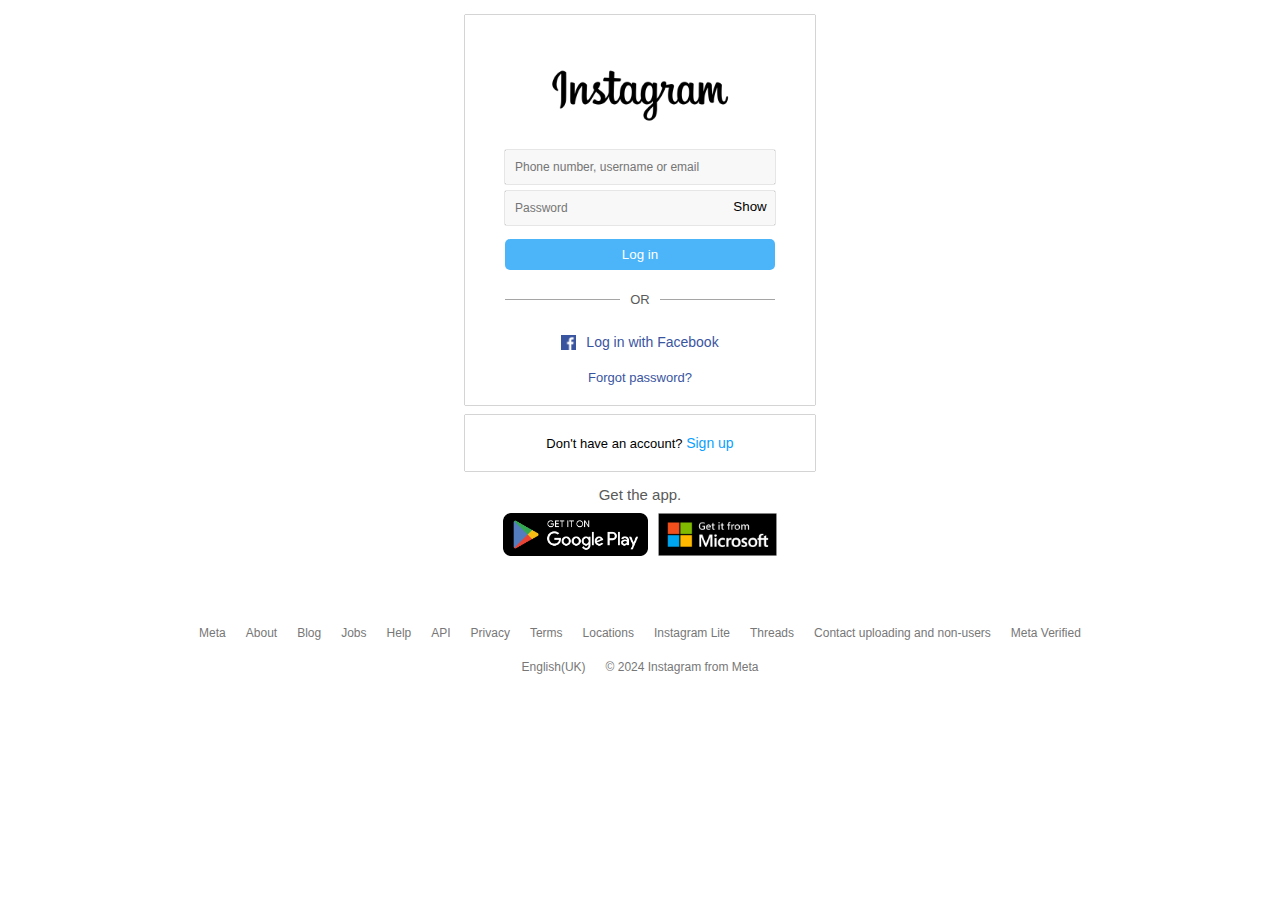
<file: login.html>
<!DOCTYPE html>
<html lang="en">
  <head>
    <meta charset="UTF-8" />
    <meta name="viewport" content="width=device-width, initial-scale=1.0" />
    <title>Log in Instagram</title>
    <link rel="stylesheet" href="style.css" />
  </head>
  <body>
    <div
      class="login-container d-flex justify-center align-items-center flex-column"
    >
      <div class="login-form-container d-flex flex-column align-items-center">
        <div class="login-insta-logo">
          <img src="./images/instagramlogo.png" alt="" />
        </div>
        <form
          action="#"
          onsubmit="login()"
          class="d-flex flex-column align-items-center"
        >
          <div class="form-group">
            <input
              type="text"
              name=""
              id="emailUserPhone"
              placeholder="Phone number, username or email"
            />
          </div>
          <div class="form-group position-relative">
            <input
              type="password"
              name=""
              placeholder="Password"
              id="password"
            />
            <button id="showHide" type="button">Show</button>
          </div>
          <div class="form-btn">
            <button id="login-btn">Log in</button>
          </div>
          <div
            class="border-text gap-1 d-flex justify-center align-items-center"
          >
            <p class="login-border"></p>
            <p class="or-text">OR</p>
            <p class="login-border"></p>
          </div>
          <div class="d-flex gap-2 flex-column align-items-center">
            <a href="#" class="loginFacebook d-flex align-items-center gap-1">
              <img src="./icons/facebook.png" alt="" id="facebook-icon" />
              <span>Log in with Facebook</span></a
            >
            <a href="#" class="forgotPassword">Forgot password?</a>
          </div>
        </form>
      </div>
      <div class="login-registration-section">
        <p>
          Don't have an account?
          <a href="./registration.html" id="login-signup-link">Sign up</a>
        </p>
      </div>
      <div class="get-in">
        <p class="mt-1 mb-1 get-the-app">Get the app.</p>
        <div class="d-flex gap-1">
          <div class="play-store-logo">
            <img src="./icons/playstore.png" alt="" />
          </div>
          <div class="microsoft-logo">
            <img src="./icons/microsoft.png" alt="" />
          </div>
        </div>
      </div>
      <div class="footer-links">
        <a href="#">Meta</a>
        <a href="#">About</a>
        <a href="#">Blog</a>
        <a href="#">Jobs</a>
        <a href="#">Help</a>
        <a href="#">API</a>
        <a href="#">Privacy</a>
        <a href="#">Terms</a>
        <a href="#">Locations</a>
        <a href="#">Instagram Lite</a>
        <a href="#">Threads</a>
        <a href="#">Contact uploading and non-users</a>
        <a href="#">Meta Verified</a>
        <a href="#">English(UK)</a>
        <a href="#">&copy; 2024 Instagram from Meta</a>
      </div>
    </div>
  </body>
</html>
<script src="login.js"></script>
</file>
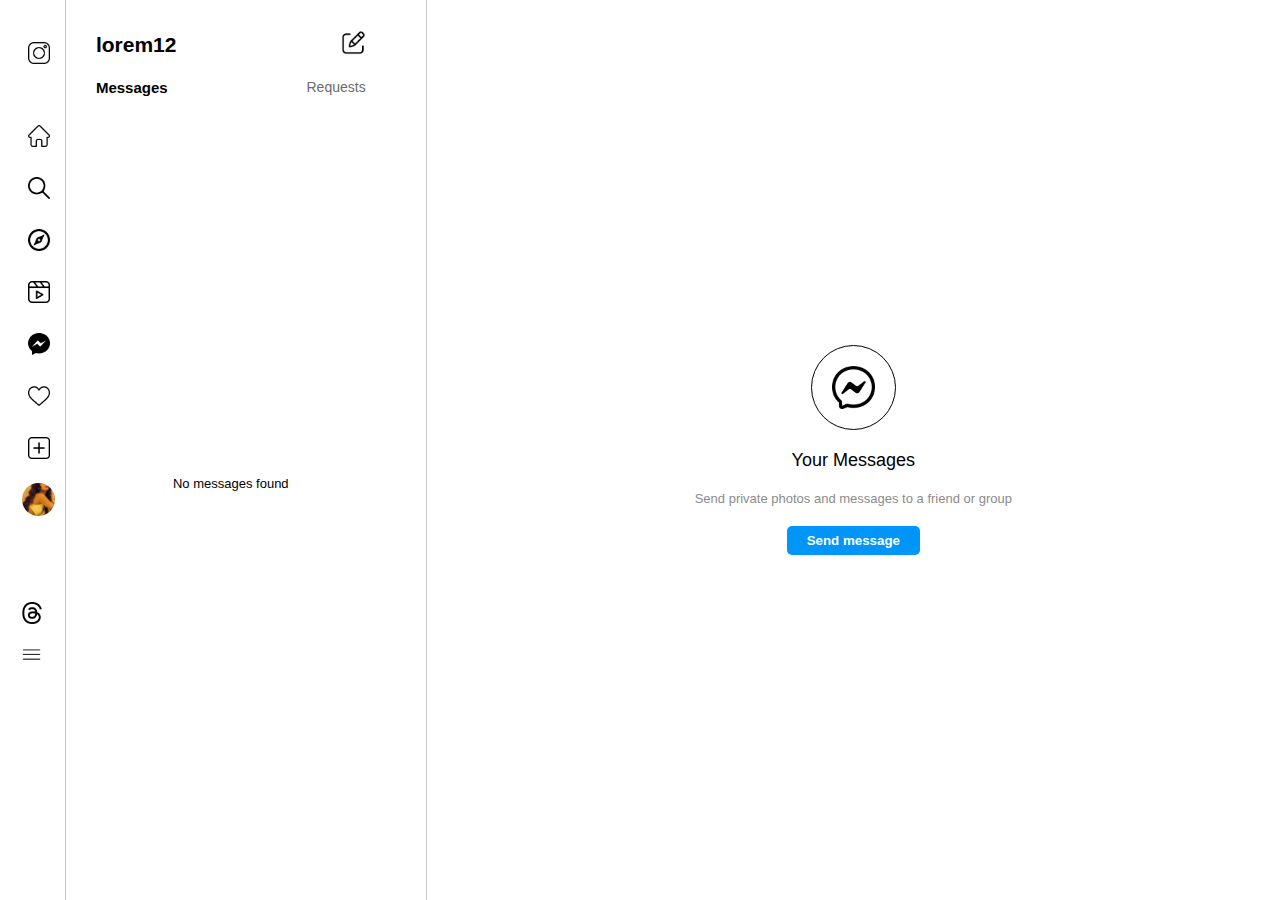
<file: message.html>
<!DOCTYPE html>
<html lang="en">
  <head>
    <meta charset="UTF-8" />
    <meta name="viewport" content="width=device-width, initial-scale=1.0" />
    <title>Instagram</title>
    <link rel="stylesheet" href="style.css" />
  </head>
  <body>
    <div class="message-container">
      <div class="row">
        <div class="col-4">
          <div class="message-sidebar-container">
            <div class="row">
              <div class="col-2">
                <div class="search-sidebar">
                  <div class="instagram-logo">
                    <a
                      href="index.html"
                      class="sidebar-links d-flex align-items-center justify-center"
                    >
                      <img src="./images/instagram.png" alt="Logo"
                    /></a>
                  </div>
                  <div class="sidebar-section sub-sidebar">
                    <ul class="d-flex flex-column links-gap">
                      <li>
                        <a
                          href="./index.html"
                          class="sidebar-links d-flex align-items-center justify-center"
                        >
                          <img src="./icons/home_white.png" id="home-icon" />
                        </a>
                      </li>
                      <li>
                        <a
                          href="#"
                          onclick="displaySearch()"
                          id="remove-search"
                          class="sidebar-links d-flex align-items-center justify-center"
                          ><img src="./icons/loupe.png"
                        /></a>
                      </li>
                      <li>
                        <a
                          href="./explore.html"
                          class="sidebar-links d-flex align-items-center justify-center"
                          ><img src="./icons/compass.png"
                        /></a>
                      </li>
                      <li>
                        <a
                          href="#"
                          class="sidebar-links d-flex align-items-center justify-center"
                          ><img src="./icons/video.png"
                        /></a>
                      </li>
                      <li>
                        <a
                          href="message.html"
                          class="sidebar-links d-flex align-items-center justify-center"
                          ><img src="./icons/messenger_dark.png"
                        /></a>
                      </li>
                      <li>
                        <a
                          href="#"
                          class="sidebar-links d-flex align-items-center justify-center"
                          id="display-notification"
                          onclick="displayNotification()"
                          ><img src="./icons/heart.png"
                        /></a>
                      </li>
                      <li>
                        <a
                          href="#"
                          onclick="createPosts()"
                          class="sidebar-links d-flex align-items-center justify-center"
                          ><img src="./icons/tab.png"
                        /></a>
                      </li>
                      <li>
                        <a
                          href="profile.html"
                          class="sidebar-links d-flex align-items-center justify-center"
                        >
                          <img
                            src="./images/asmishrestha.png"
                            alt=""
                            id="list-profile"
                        /></a>
                      </li>
                    </ul>
                  </div>
                  <div class="sidebar-threads-section align-items-center">
                    <a href="#"><img src="./icons/threads.png" alt="" /></a>
                    <a href="#" onclick="displayMoreSettings()"
                      ><img src="./icons/list.png" alt=""
                    /></a>
                  </div>
                </div>
              </div>
              <div class="col-10 message-sidebar-content">
                <div class="col-12">
                  <div
                    class="d-flex justify-content-between align-items-center"
                  >
                    <p id="message-user-name">lorem12</p>
                    <div class="editing-icon">
                      <img src="./icons/edit.png" alt="" id="edit-icon" />
                    </div>
                  </div>
                </div>
                <div class="col-12 d-flex justify-content-between mt-2">
                  <p id="message-title">Messages</p>
                  <a id="request-message-title" href="#">Requests</a>
                </div>
                <div
                  class="col-12 d-flex justify-center align-items-center h-8"
                >
                  <span id="no-message">No messages found</span>
                </div>
              </div>
            </div>
          </div>
        </div>
        <div class="col-8">
          <div
            class="chats-displayed-container d-flex flex-column align-items-center justify-center gap-2"
          >
            <div class="message-icon">
              <img src="./icons/messenger.png" alt="" />
            </div>
            <p id="your-message">Your Messages</p>
            <span>Send private photos and messages to a friend or group</span>
            <div>
              <button class="send-message">Send message</button>
            </div>
          </div>
        </div>
        <div id="more-settings-lists">
          <ul class="d-flex flex-column">
            <li>
              <a href="#"
                ><img
                  src="./icons/setting.png"
                  alt=""
                  class="additional-sidebar-lists-img"
                /><span>Settings</span></a
              >
            </li>
            <li>
              <a href="#">Your activity</a>
            </li>
            <li>
              <a href="#"
                ><img
                  src="./icons/bookmark-white.png"
                  alt=""
                  class="additional-sidebar-lists-img"
                /><span>Saved</span></a
              >
            </li>
            <li>
              <a href="#">Switch appearance</a>
            </li>
            <li>
              <a href="#">Report a problem</a>
            </li>
          </ul>
          <div class="d-flex flex-column mt-1">
            <a href="#" id="sidebar-switch-account-link">Switch accounts</a>
            <p id="border"></p>
            <a href="#" onclick="logout()">Log out</a>
          </div>
        </div>
        <div class="notification-container col-4">
          <div class="row">
            <div class="col-2">
              <div class="notification-sidebar">
                <div class="instagram-logo">
                  <a
                    href="index.html"
                    class="sidebar-links d-flex align-items-center justify-center"
                  >
                    <img src="./images/instagram.png" alt="Logo"
                  /></a>
                </div>
                <div class="sidebar-section sub-sidebar">
                  <ul class="d-flex flex-column links-gap">
                    <li>
                      <a
                        href="./index.html"
                        class="sidebar-links d-flex align-items-center justify-center"
                      >
                        <img src="./icons/home_white.png" id="home-icon" />
                      </a>
                    </li>
                    <li>
                      <a
                        href="#"
                        onclick="displaySearch()"
                        id="remove-search"
                        class="sidebar-links d-flex align-items-center justify-center"
                        ><img src="./icons/loupe.png"
                      /></a>
                    </li>
                    <li>
                      <a
                        href="./explore.html"
                        class="sidebar-links d-flex align-items-center justify-center"
                        ><img src="./icons/compass.png"
                      /></a>
                    </li>
                    <li>
                      <a
                        href="#"
                        class="sidebar-links d-flex align-items-center justify-center"
                        ><img src="./icons/video.png"
                      /></a>
                    </li>
                    <li>
                      <a
                        href="message.html"
                        class="sidebar-links d-flex align-items-center justify-center"
                        ><img src="./icons/messenger.png"
                      /></a>
                    </li>
                    <li>
                      <a
                        href="#"
                        class="border-icon sidebar-links d-flex align-items-center justify-center"
                        id="display-notification"
                        ><img src="./icons/heart_dark.png"
                      /></a>
                    </li>
                    <li>
                      <a
                        href="#"
                        onclick="createPosts()"
                        class="sidebar-links d-flex align-items-center justify-center"
                        ><img src="./icons/tab.png"
                      /></a>
                    </li>
                    <li>
                      <a
                        href="profile.html"
                        class="sidebar-links d-flex align-items-center justify-center"
                      >
                        <img
                          src="./images/asmishrestha.png"
                          alt=""
                          id="list-profile"
                      /></a>
                    </li>
                  </ul>
                </div>
                <div class="sidebar-threads-section align-items-center">
                  <a href="#"><img src="./icons/threads.png" alt="" /></a>
                  <a href="#" onclick="displayMoreSettings()"
                    ><img src="./icons/list.png" alt=""
                  /></a>
                </div>
              </div>
            </div>
            <div class="col-10 notification-sidebar-content">
              <div class="col-12">
                <h2>Notifications</h2>
              </div>
              <div
                class="col-12 d-flex flex-column gap-2 align-items-center notification-logo-text-section"
              >
                <div class="notification-logo">
                  <img src="./icons/heart.png" alt="" />
                </div>
                <p>Activity On Your Posts</p>
                <span
                  >When someone likes or comments on one of your posts, you'll
                  see it here.</span
                >
              </div>
              <div class="col-12">
                <p class="suggested-text">Suggested For You</p>
              </div>
              <div
                class="col-12 d-flex flex-column gap-1"
                id="notification-suggestion-lists"
              ></div>
            </div>
          </div>
        </div>
        <div class="col-4" id="search-main-container">
          <div class="search-container">
            <div class="row">
              <div class="col-2">
                <div class="search-sidebar">
                  <div class="instagram-logo">
                    <a
                      href="index.html"
                      class="sidebar-links d-flex align-items-center justify-center"
                    >
                      <img src="./images/instagram.png" alt="Logo"
                    /></a>
                  </div>
                  <div class="sidebar-section sub-sidebar">
                    <ul class="d-flex flex-column links-gap">
                      <li>
                        <a
                          href="./index.html"
                          class="sidebar-links d-flex align-items-center justify-center"
                        >
                          <img src="./icons/home_white.png" id="home-icon" />
                        </a>
                      </li>
                      <li>
                        <a
                          href="#"
                          id="remove-search"
                          class="sidebar-links border-icon d-flex align-items-center justify-center"
                          ><img src="./icons/loupe.png"
                        /></a>
                      </li>
                      <li>
                        <a
                          href="./explore.html"
                          class="sidebar-links d-flex align-items-center justify-center"
                          ><img src="./icons/compass.png"
                        /></a>
                      </li>
                      <li>
                        <a
                          href="#"
                          class="sidebar-links d-flex align-items-center justify-center"
                          ><img src="./icons/video.png"
                        /></a>
                      </li>
                      <li>
                        <a
                          href="message.html"
                          class="sidebar-links d-flex align-items-center justify-center"
                          ><img src="./icons/messenger.png"
                        /></a>
                      </li>
                      <li>
                        <a
                          href="#"
                          class="sidebar-links d-flex align-items-center justify-center"
                          id="display-notification"
                          onclick="displayNotification()"
                          ><img src="./icons/heart.png"
                        /></a>
                      </li>
                      <li>
                        <a
                          href="#"
                          onclick="createPosts()"
                          class="sidebar-links d-flex align-items-center justify-center"
                          ><img src="./icons/tab.png"
                        /></a>
                      </li>
                      <li>
                        <a
                          href="profile.html"
                          class="sidebar-links d-flex align-items-center justify-center"
                        >
                          <img
                            src="./images/asmishrestha.png"
                            alt=""
                            id="list-profile"
                        /></a>
                      </li>
                    </ul>
                  </div>
                  <div class="sidebar-threads-section align-items-center">
                    <a href="#"><img src="./icons/threads.png" alt="" /></a>
                    <a href="#" onclick="displayMoreSettings()"
                      ><img src="./icons/list.png" alt=""
                    /></a>
                  </div>
                </div>
              </div>
              <div class="col-10 search-sidebar-content">
                <div class="col-12 search-section-header">
                  <h2>Search</h2>
                  <div class="search-input-section">
                    <input type="text" placeholder="Search" />
                  </div>
                </div>

                <div class="col-12 search-section-body">
                  <p id="recent-text" class="mt-3">Recent</p>
                  <div
                    class="user-search-list d-flex justify-center align-items-center"
                  >
                    <span class="">No recent searches</span>
                  </div>
                </div>
              </div>
            </div>
          </div>
        </div>
      </div>
    </div>
    <div id="modal">
      <div class="modal-content">
        <span id="removeModal">&times;</span>

        <div class="create-post-card">
          <p id="createNewPostTitle">Create New Post</p>
          <div class="photo-uploading-section">
            <img
              src="./icons/multimedia.png"
              alt="Multimedia Icon"
              id="multimediaImages"
            />
            <p id="drag-photos">Drag Photos and Videos here</p>
            <form>
              <input type="file" id="createPostStories" hidden />
              <label for="createPostStories" id="fileSelectBtn"
                >Select From Computer</label
              >
            </form>
          </div>
        </div>
      </div>
    </div>
  </body>
</html>
<script src="message.js"></script>
</file>
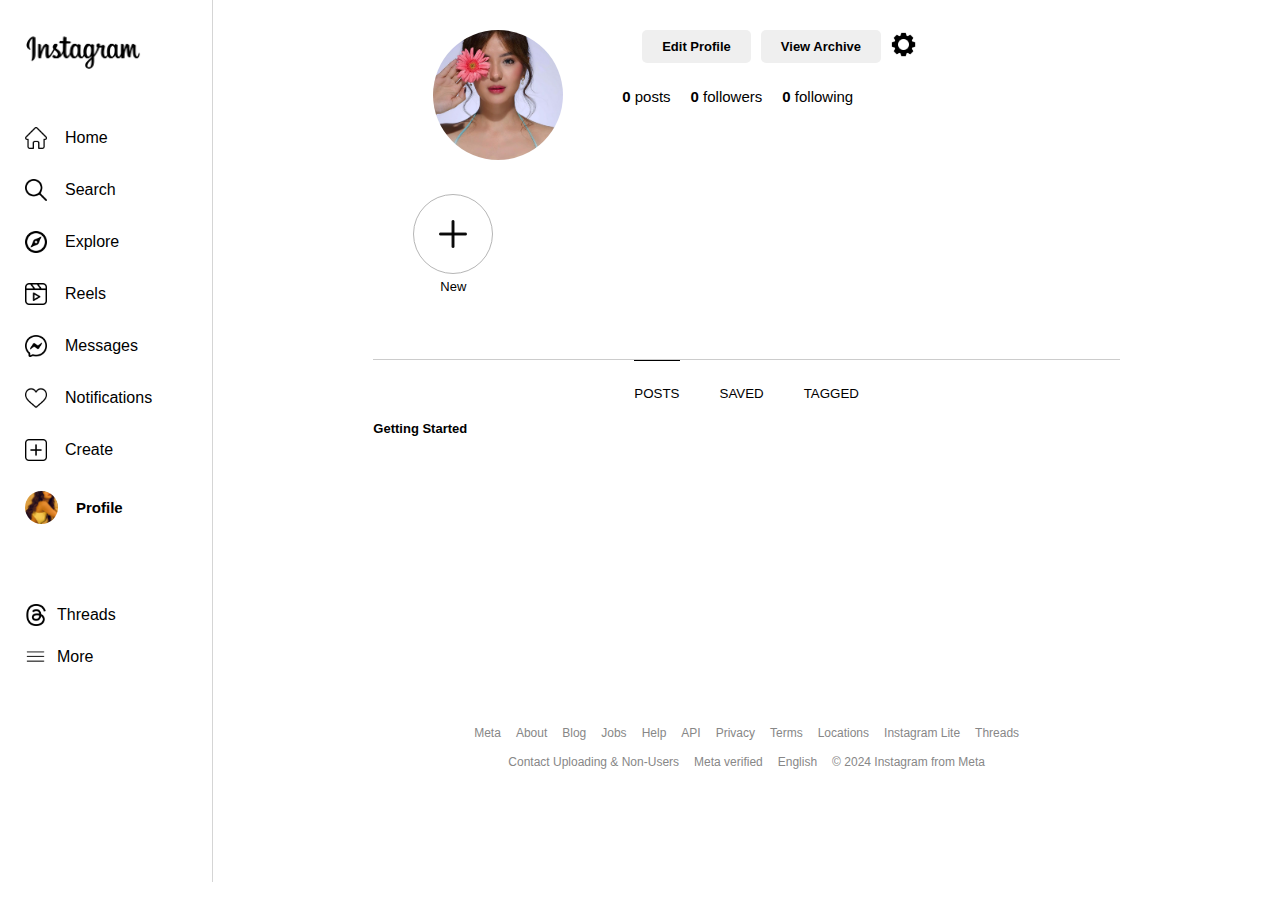
<file: profile.html>
<!DOCTYPE html>
<html lang="en">
  <head>
    <meta charset="UTF-8" />
    <meta name="viewport" content="width=device-width, initial-scale=1.0" />
    <title>Instagram</title>
    <link rel="stylesheet" href="style.css" />
  </head>
  <body>
    <div class="row">
      <div class="col-2" id="instagram-sidebar-container">
        <div class="instagram-sidebar">
          <div class="logo">
            <a href="index.html"
              ><img src="./images/instagramlogo.png" alt="Logo"
            /></a>
          </div>
          <div class="sidebar-section main-sidebar">
            <ul>
              <li>
                <a href="./index.html">
                  <img src="./icons/home_white.png" id="home-icon" />
                  <span>Home</span></a
                >
              </li>
              <li>
                <a href="#" id="display-search" onclick="displaySearch()"
                  ><img src="./icons/loupe.png" /><span>Search</span></a
                >
              </li>
              <li>
                <a href="./explore.html"
                  ><img src="./icons/compass.png" /><span>Explore</span></a
                >
              </li>
              <li>
                <a href="#"
                  ><img src="./icons/video.png" /><span>Reels</span></a
                >
              </li>
              <li>
                <a href="message.html"
                  ><img src="./icons/messenger.png" /><span>Messages</span></a
                >
              </li>
              <li>
                <a href="#" onclick="displayNotification()"
                  ><img src="./icons/heart.png" /><span>Notifications</span></a
                >
              </li>
              <li>
                <a href="#" onclick="createPosts()"
                  ><img src="./icons/tab.png" /><span>Create</span></a
                >
              </li>
              <li>
                <a href="./profile.html">
                  <img
                    src="./images/asmishrestha.png"
                    alt=""
                    id="list-profile"
                  /><span class="active-sidebar">Profile</span></a
                >
              </li>
            </ul>
          </div>
          <div class="sidebar-threads-section">
            <a href="#"
              ><img src="./icons/threads.png" alt="" /><span>Threads</span></a
            >
            <a href="#" onclick="displayMoreSettings()"
              ><img src="./icons/list.png" alt="" /><span>More</span></a
            >
          </div>
        </div>
      </div>
      <div class="col-10">
        <div class="profile-container row">
          <div class="col-4 text-center">
            <img
              src="./images/jassitagurung.png"
              alt="Profile Picture"
              id="profile-picture"
            />
          </div>
          <div class="col-8">
            <div class="d-flex align-items-center">
              <p class="user-name"></p>
              <button class="profile-btn">Edit Profile</button>
              <button class="profile-btn">View Archive</button>
              <a href="#" onclick="displaySettings()"
                ><img src="./icons/setting.png" alt="" id="setting-image"
              /></a>
            </div>
            <div class="post-follower-following-counter">
              <p class="pffc-count"><b>0</b> posts</p>
              <p class="pffc-count"><b>0</b> followers</p>
              <p class="pffc-count"><b>0</b> following</p>
            </div>
            <div>
              <p id="name"></p>
            </div>
          </div>
          <div class="col-12">
            <div class="stories-collection">
              <div class="collection" onclick="addCollection()">
                <img
                  src="./icons/plus.png"
                  alt="Add Stories"
                  class="add-stories-collection"
                />
                <span>New</span>
              </div>
            </div>
          </div>
          <div class="col-12">
            <div class="post-save-tagged-container">
              <div
                class="d-flex justify-content-center profile-button-collection"
              >
                <button
                  onclick="profileDisplayPosts()"
                  class="post-save-tag-btn"
                  id="btn-collection-post"
                >
                  POSTS
                </button>
                <button
                  onclick="profileDisplaySaved()"
                  class="post-save-tag-btn"
                  id="btn-collection-saved"
                >
                  SAVED
                </button>
                <button
                  onclick="profileDisplayTagged()"
                  class="post-save-tag-btn"
                  id="btn-collection-tagged"
                >
                  TAGGED
                </button>
              </div>
              <div id="profile-Posts">
                <b id="getting-started" style="margin-bottom: 290px"
                  >Getting Started</b
                >
                <div class="profile-footer text-center d-flex">
                  <a href="#">Meta</a>
                  <a href="#">About </a>
                  <a href="#">Blog</a>
                  <a href="#">Jobs</a>
                  <a href="#">Help</a>
                  <a href="#">API</a>
                  <a href="#">Privacy</a>
                  <a href="#">Terms</a>
                  <a href="#">Locations</a>
                  <a href="#">Instagram Lite</a>
                  <a href="#">Threads</a>
                  <a href="#">Contact Uploading & Non-Users</a>
                  <a href="#">Meta verified</a>
                  <a href="#">English</a>
                  <a href="#">&copy; 2024 Instagram from Meta</a>
                </div>
              </div>
              <div id="profile-saved">
                <div class="row">
                  <div class="col-12 d-flex justify-content-between">
                    <span id="profile-saved-content"
                      >Only You Can See What You've Saved</span
                    >
                    <a id="profile-add-collection" href="#">+ New Collection</a>
                  </div>
                  <div
                    class="col-12 d-flex flex-column align-items-center gap-2 justify-content-center profile-saved-image-content"
                  >
                    <div class="profile-bookmark-img">
                      <img
                        src="./icons/bookmark-white.png"
                        width="100%"
                        alt="Book Mark"
                      />
                    </div>
                    <h1>Save</h1>
                    <p id="save-photos-vidoes">
                      Save photos and videos that you want to see again. No<br />
                      one is notified, and only you can see what you've saved.
                    </p>
                  </div>
                  <div class="col-12 profile-footer text-center d-flex">
                    <a href="#">Meta</a>
                    <a href="#">About </a>
                    <a href="#">Blog</a>
                    <a href="#">Jobs</a>
                    <a href="#">Help</a>
                    <a href="#">API</a>
                    <a href="#">Privacy</a>
                    <a href="#">Terms</a>
                    <a href="#">Locations</a>
                    <a href="#">Instagram Lite</a>
                    <a href="#">Threads</a>
                    <a href="#">Contact Uploading & Non-Users</a>
                    <a href="#">Meta verified</a>
                    <a href="#">English</a>
                    <a href="#">&copy; 2024 Instagram from Meta</a>
                  </div>
                </div>
              </div>
              <div id="profile-tagged">
                <div
                  class="d-flex flex-column align-items-center justify-content-center gap-2 profile-tagged-content"
                >
                  <div class="profile-icon">
                    <img src="./icons/social-media.png" alt="Icon" />
                  </div>
                  <h1>Photos Of You</h1>
                  <p>When people tag you in photos, they'll appear here.</p>
                </div>
                <div class="profile-footer text-center d-flex">
                  <a href="#">Meta</a>
                  <a href="#">About </a>
                  <a href="#">Blog</a>
                  <a href="#">Jobs</a>
                  <a href="#">Help</a>
                  <a href="#">API</a>
                  <a href="#">Privacy</a>
                  <a href="#">Terms</a>
                  <a href="#">Locations</a>
                  <a href="#">Instagram Lite</a>
                  <a href="#">Threads</a>
                  <a href="#">Contact Uploading & Non-Users</a>
                  <a href="#">Meta verified</a>
                  <a href="#">English</a>
                  <a href="#">&copy; 2024 Instagram from Meta</a>
                </div>
              </div>
            </div>
          </div>
        </div>
      </div>
      <div id="more-settings-lists">
        <ul class="d-flex flex-column">
          <li>
            <a href="#"
              ><img
                src="./icons/setting.png"
                alt=""
                class="additional-sidebar-lists-img"
              /><span>Settings</span></a
            >
          </li>
          <li>
            <a href="#">Your activity</a>
          </li>
          <li>
            <a href="#"
              ><img
                src="./icons/bookmark-white.png"
                alt=""
                class="additional-sidebar-lists-img"
              /><span>Saved</span></a
            >
          </li>
          <li>
            <a href="#">Switch appearance</a>
          </li>
          <li>
            <a href="#">Report a problem</a>
          </li>
        </ul>
        <div class="d-flex flex-column mt-1">
          <a href="#" id="sidebar-switch-account-link">Switch accounts</a>
          <p id="border"></p>
          <a onclick="logOut()">Log out</a>
        </div>
      </div>
      <div class="notification-container col-4">
        <div class="row">
          <div class="col-2">
            <div class="notification-sidebar">
              <div class="instagram-logo">
                <a
                  href="index.html"
                  class="sidebar-links d-flex align-items-center justify-center"
                >
                  <img src="./images/instagram.png" alt="Logo"
                /></a>
              </div>
              <div class="sidebar-section sub-sidebar">
                <ul class="d-flex flex-column links-gap">
                  <li>
                    <a
                      href="./index.html"
                      class="sidebar-links d-flex align-items-center justify-center"
                    >
                      <img src="./icons/home_white.png" id="home-icon" />
                    </a>
                  </li>
                  <li>
                    <a
                      href="#"
                      onclick="displaySearch()"
                      id="remove-search"
                      class="sidebar-links d-flex align-items-center justify-center"
                      ><img src="./icons/loupe.png"
                    /></a>
                  </li>
                  <li>
                    <a
                      href="./explore.html"
                      class="sidebar-links d-flex align-items-center justify-center"
                      ><img src="./icons/compass.png"
                    /></a>
                  </li>
                  <li>
                    <a
                      href="#"
                      class="sidebar-links d-flex align-items-center justify-center"
                      ><img src="./icons/video.png"
                    /></a>
                  </li>
                  <li>
                    <a
                      href="message.html"
                      class="sidebar-links d-flex align-items-center justify-center"
                      ><img src="./icons/messenger.png"
                    /></a>
                  </li>
                  <li>
                    <a
                      href="#"
                      class="border-icon sidebar-links d-flex align-items-center justify-center"
                      id="display-notification"
                      ><img src="./icons/heart_dark.png"
                    /></a>
                  </li>
                  <li>
                    <a
                      href="#"
                      class="sidebar-links d-flex align-items-center justify-center"
                      ><img src="./icons/tab.png"
                    /></a>
                  </li>
                  <li>
                    <a
                      href="profile.html"
                      class="sidebar-links d-flex align-items-center justify-center"
                    >
                      <img
                        src="./images/asmishrestha.png"
                        alt=""
                        id="list-profile"
                    /></a>
                  </li>
                </ul>
              </div>
              <div class="sidebar-threads-section align-items-center">
                <a href="#"><img src="./icons/threads.png" alt="" /></a>
                <a href="#" onclick="displayMoreSettings()"
                  ><img src="./icons/list.png" alt=""
                /></a>
              </div>
            </div>
          </div>
          <div class="col-10 notification-sidebar-content">
            <div class="col-12">
              <h2>Notifications</h2>
            </div>
            <div
              class="col-12 d-flex flex-column gap-2 align-items-center notification-logo-text-section"
            >
              <div class="notification-logo">
                <img src="./icons/heart.png" alt="" />
              </div>
              <p>Activity On Your Posts</p>
              <span
                >When someone likes or comments on one of your posts, you'll see
                it here.</span
              >
            </div>
            <div class="col-12">
              <p class="suggested-text">Suggested For You</p>
            </div>
            <div
              class="col-12 d-flex flex-column gap-1"
              id="notification-suggestion-lists"
            ></div>
          </div>
        </div>
      </div>
      <div class="col-4" id="search-main-container">
        <div class="search-container">
          <div class="row">
            <div class="col-2">
              <div class="search-sidebar">
                <div class="instagram-logo">
                  <a
                    href="index.html"
                    class="sidebar-links d-flex align-items-center justify-center"
                  >
                    <img src="./images/instagram.png" alt="Logo"
                  /></a>
                </div>
                <div class="sidebar-section sub-sidebar">
                  <ul class="d-flex flex-column links-gap">
                    <li>
                      <a
                        href="./index.html"
                        class="sidebar-links d-flex align-items-center justify-center"
                      >
                        <img src="./icons/home_white.png" id="home-icon" />
                      </a>
                    </li>
                    <li>
                      <a
                        href="#"
                        id="remove-search"
                        class="sidebar-links border-icon d-flex align-items-center justify-center"
                        ><img src="./icons/loupe.png"
                      /></a>
                    </li>
                    <li>
                      <a
                        href="./explore.html"
                        class="sidebar-links d-flex align-items-center justify-center"
                        ><img src="./icons/compass.png"
                      /></a>
                    </li>
                    <li>
                      <a
                        href="#"
                        class="sidebar-links d-flex align-items-center justify-center"
                        ><img src="./icons/video.png"
                      /></a>
                    </li>
                    <li>
                      <a
                        href="message.html"
                        class="sidebar-links d-flex align-items-center justify-center"
                        ><img src="./icons/messenger.png"
                      /></a>
                    </li>
                    <li>
                      <a
                        href="#"
                        class="sidebar-links d-flex align-items-center justify-center"
                        id="display-notification"
                        onclick="displayNotification()"
                        ><img src="./icons/heart.png"
                      /></a>
                    </li>
                    <li>
                      <a
                        href="#"
                        class="sidebar-links d-flex align-items-center justify-center"
                        ><img src="./icons/tab.png"
                      /></a>
                    </li>
                    <li>
                      <a
                        href="profile.html"
                        class="sidebar-links d-flex align-items-center justify-center"
                      >
                        <img
                          src="./images/asmishrestha.png"
                          alt=""
                          id="list-profile"
                      /></a>
                    </li>
                  </ul>
                </div>
                <div class="sidebar-threads-section align-items-center">
                  <a href="#"><img src="./icons/threads.png" alt="" /></a>
                  <a href="#" onclick="displayMoreSettings()"
                    ><img src="./icons/list.png" alt=""
                  /></a>
                </div>
              </div>
            </div>
            <div class="col-10 search-sidebar-content">
              <div class="col-12 search-section-header">
                <h2>Search</h2>
                <div class="search-input-section">
                  <input type="text" placeholder="Search" />
                </div>
              </div>

              <div class="col-12 search-section-body">
                <p id="recent-text" class="mt-3">Recent</p>
                <div
                  class="user-search-list d-flex justify-center align-items-center"
                >
                  <span class="">No recent searches</span>
                </div>
              </div>
            </div>
          </div>
        </div>
      </div>
    </div>
    <div id="modal">
      <div class="modal-content">
        <span id="removeModal">&times;</span>

        <div class="create-post-card">
          <p id="createNewPostTitle">Create New Post</p>
          <div class="photo-uploading-section">
            <img
              src="./icons/multimedia.png"
              alt="Multimedia Icon"
              id="multimediaImages"
            />
            <p id="drag-photos">Drag Photos and Videos here</p>
            <form>
              <input type="file" id="createPostStories" hidden />
              <label for="createPostStories" id="fileSelectBtn"
                >Select From Computer</label
              >
            </form>
          </div>
        </div>
      </div>
    </div>
    <div id="profile-settings">
      <div class="settings-lists">
        <ul>
          <li><a href="#">Apps and Websites</a></li>
          <li><a href="#">QR Code</a></li>
          <li><a href="#">Notifications</a></li>
          <li><a href="#">Settings and Privacy</a></li>
          <li><a href="#">Meta Verified</a></li>
          <li><a href="#">Supervision</a></li>
          <li><a href="#" onclick="logOut()">Log Out</a></li>
          <li id="profile-settings-cancel"><a href="#">Cancel</a></li>
        </ul>
      </div>
    </div>
    <div id="add-collection" class="d-flex align-items-center justify-center">
      <div class="new-story-collection">
        <div class="collection-header">
          <div class="collection-header-child d-flex justify-content-between">
            <p></p>
            <p>New Highlight</p>
            <div class="exit-highlight-icon">
              <img src="./icons/close_black.png" alt="" />
            </div>
          </div>
        </div>
        <div class="collection-body">
          <input type="text" placeholder="Highlight Name" />
        </div>
        <div class="collection-footer">
          <p>Next</p>
        </div>
      </div>
    </div>
  </body>
</html>
<script src="profile.js"></script>
</file>
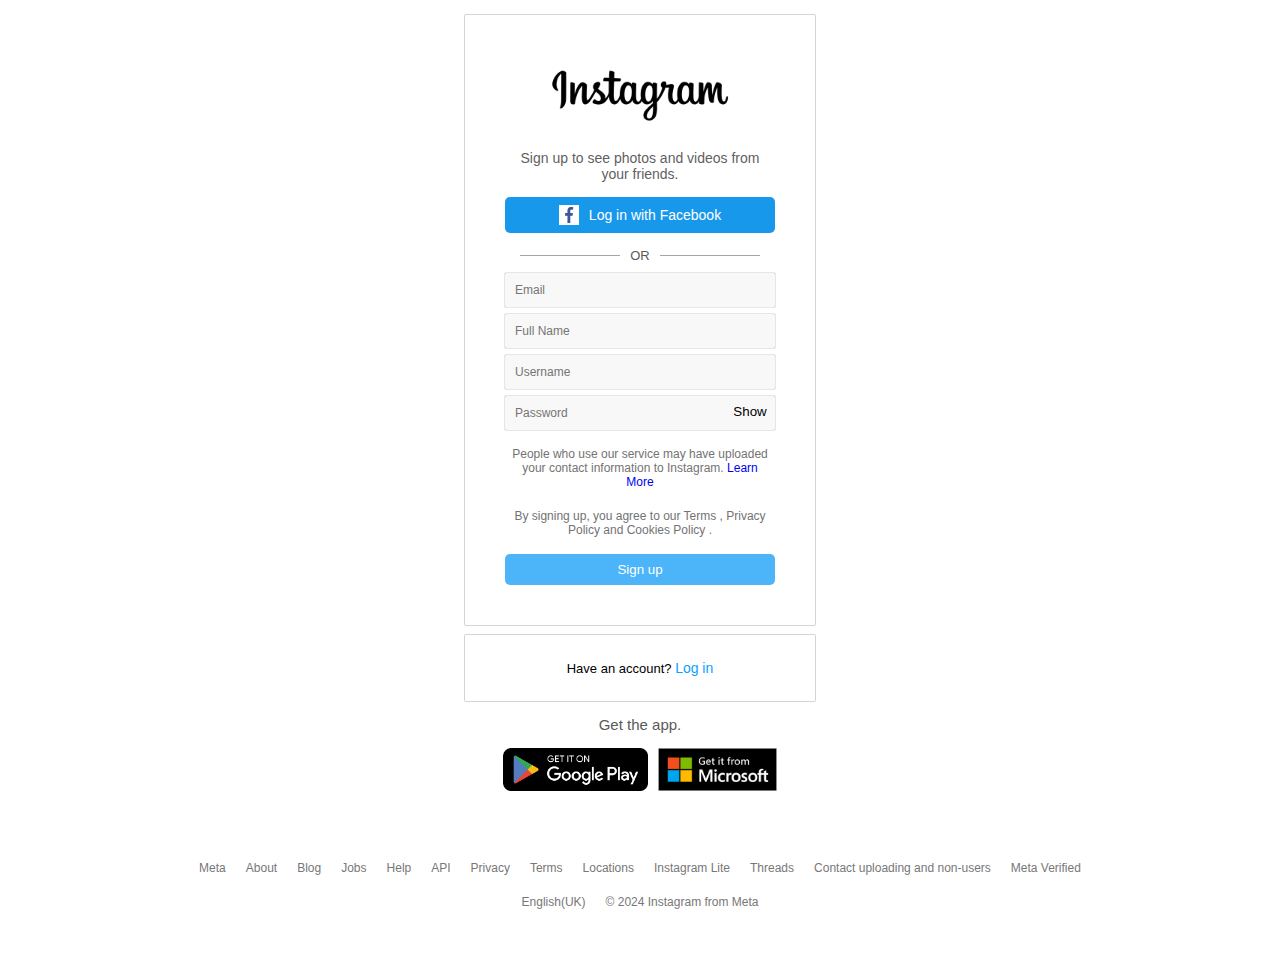
<file: registration.html>
<!DOCTYPE html>
<html lang="en">
  <head>
    <meta charset="UTF-8" />
    <meta name="viewport" content="width=device-width, initial-scale=1.0" />
    <title>Sign up Instagram</title>
    <link rel="stylesheet" href="style.css" />
  </head>
  <body>
    <div
      class="registration-container d-flex justify-center align-items-center flex-column"
    >
      <div
        class="registration-form-container d-flex flex-column align-items-center"
      >
        <div class="registration-insta-logo">
          <img src="./images/instagramlogo.png" alt="" />
        </div>
        <div class="registration-form-texts">
          <p>Sign up to see photos and videos from your friends.</p>
        </div>
        <div class="registration-facebook">
          <a
            href="#"
            class="registation-loginFacebook d-flex align-items-center gap-1"
          >
            <div class="registration-facebook-img">
              <img
                src="./icons/facebook_white.png"
                alt=""
                id="facebook-icon-white"
              />
            </div>
            <span>Log in with Facebook</span></a
          >
        </div>
        <div
          class="registration-border-text gap-1 mb-1 d-flex justify-center align-items-center"
        >
          <p class="registration-border"></p>
          <p class="or-text">OR</p>
          <p class="registration-border"></p>
        </div>
        <form
          action="#"
          onsubmit="register()"
          class="d-flex flex-column align-items-center"
        >
          <div class="form-group position-relative">
            <input
              type="text"
              name=""
              placeholder="Email"
              id="emailOrMobile"
              onchange="validateEmailPhone()"
            />
            <img
              src="./icons/check-mark.png"
              alt=""
              id="email-validation-icon"
              class="validation-icon"
            />
          </div>
          <div class="form-group position-relative">
            <input
              type="text"
              name=""
              placeholder="Full Name"
              id="fullName"
              onchange="validateFullName()"
            />
            <img
              src="./icons/check-mark.png"
              alt=""
              id="fullName-validation-icon"
              class="validation-icon"
            />
          </div>
          <div class="form-group position-relative">
            <input
              type="text"
              name=""
              onchange="validateUsername()"
              placeholder="Username"
              id="userName"
            />
            <img
              src="./icons/check-mark.png"
              alt=""
              id="username-validation-icon"
              class="validation-icon"
            />
          </div>
          <div class="form-group position-relative">
            <input
              type="password"
              name=""
              onchange="validatePassword()"
              id="password"
              placeholder="Password"
            />
            <button type="button" id="showHide">Show</button>
            <img
              src="./icons/check-mark.png"
              alt=""
              id="password-validation-icon"
              class="validation-icon-password"
            />
          </div>
          <div class="cookies-policy-text">
            <p>
              People who use our service may have uploaded your contact
              information to Instagram.
              <a href="#"
                >Learn<br />
                More</a
              >
            </p>
            <p>
              By signing up, you agree to our Terms , Privacy Policy and Cookies
              Policy .
            </p>
          </div>
          <div class="form-btn">
            <button id="signup-btn">Sign up</button>
          </div>
        </form>
      </div>
      <div class="registration-login-section">
        <p>
          Have an account?
          <a href="./login.html" id="login-signup-link">Log in</a>
        </p>
      </div>
      <div class="get-in">
        <p class="get-the-app">Get the app.</p>
        <div class="d-flex gap-1">
          <div class="play-store-logo">
            <img src="./icons/playstore.png" alt="" />
          </div>
          <div class="microsoft-logo">
            <img src="./icons/microsoft.png" alt="" />
          </div>
        </div>
      </div>
      <div class="footer-links">
        <a href="#">Meta</a>
        <a href="#">About</a>
        <a href="#">Blog</a>
        <a href="#">Jobs</a>
        <a href="#">Help</a>
        <a href="#">API</a>
        <a href="#">Privacy</a>
        <a href="#">Terms</a>
        <a href="#">Locations</a>
        <a href="#">Instagram Lite</a>
        <a href="#">Threads</a>
        <a href="#">Contact uploading and non-users</a>
        <a href="#">Meta Verified</a>
        <a href="#">English(UK)</a>
        <a href="#">&copy; 2024 Instagram from Meta</a>
      </div>
    </div>
  </body>
</html>
<script src="registration.js"></script>
</file>
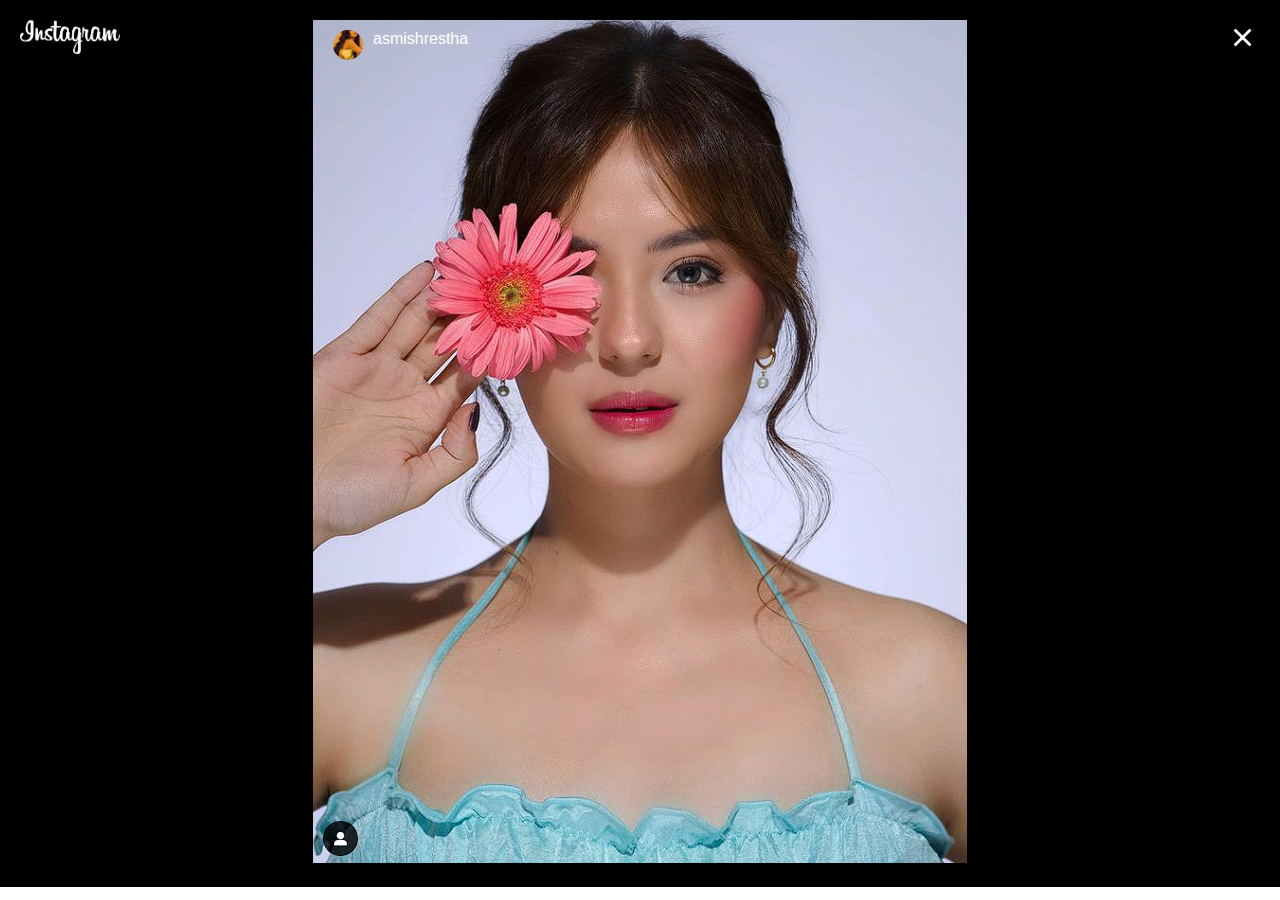
<file: stories.html>
<!DOCTYPE html>
<html lang="en">
  <head>
    <meta charset="UTF-8" />
    <meta name="viewport" content="width=device-width, initial-scale=1.0" />
    <title>Stories</title>
    <link rel="stylesheet" href="style.css" />
  </head>
  <body>
    <div class="stories-container">
      <div class="row">
        <div class="col-3">
          <div class="stories-instagram-logo">
            <a href="index.html">
              <img src="./images/white_insta.png" alt="" />
            </a>
          </div>
        </div>
        <div class="col-6 d-flex justify-center">
          <div class="current-user-story">
            <div class="story-card position-relative">
              <div class="story-card-content position">
                <div
                  class="story-uploader-details d-flex justify-content-between"
                >
                  <div class="story-uploader-details d-flex gap-1">
                    <img
                      src="./images/asmishrestha.png"
                      id="story-uploader-profile"
                      alt=""
                    />
                    <span>asmishrestha</span>
                  </div>
                </div>
                <div class="current-user-story-img">
                  <img src="./images/jassitagurung.png" alt="" />
                </div>
              </div>
            </div>
          </div>
        </div>
        <div class="col-3">
          <div class="d-flex justify-content-end">
            <div class="exit-stories-icon">
              <img src="./icons/icons8-cross-50.png" alt="" />
            </div>
          </div>
        </div>
      </div>
    </div>
  </body>
</html>
</file>
<file: style.css>
* {
  padding: 0px;
  margin: 0px;
  box-sizing: border-box;
  font-family: Helvetica, Arial, Helvetica, sans-serif;
}
.row {
  display: flex;
  flex-wrap: wrap;
}
.col-12 {
  width: 100%;
}
.col-11 {
  width: 90%;
}
.col-10 {
  width: 83.33333333%;
}
.col-9 {
  width: 75%;
}
.col-8 {
  width: 66.66666667%;
}
.col-7 {
  width: 58.33333333%;
}
.col-6 {
  width: 50%;
}
.col-5 {
  width: 41.66666667%;
}
.col-4 {
  width: 33.33333333%;
}
.col-3 {
  width: 25%;
}
.col-2 {
  width: 16.66666667%;
}
.col-1 {
  width: 8.33333333%;
}
.d-flex {
  display: flex;
}
.justify-center {
  justify-content: center;
}
.align-items-center {
  align-items: center;
}
.justify-content-between {
  justify-content: space-between;
}
.logo img {
  height: 65px;
  object-fit: contain;
}
.instagram-sidebar {
  height: 98vh;
  position: sticky;
  border-right: 1px solid #d5d5d5;
  top: 0px;
  padding: 20px 30px 30px 25px;
  display: flex;
  flex-direction: column;
}

.sidebar-section {
  padding-top: 38px;
  padding-bottom: 80px;
}
.sidebar-section ul li {
  list-style: none;
}
.sidebar-section ul li a {
  text-decoration: none;
  color: #000;
  display: flex;
  gap: 18px;
  align-items: center;
}
.main-sidebar ul {
  display: flex;
  flex-direction: column;
  gap: 30px;
}
.sidebar-threads-section {
  display: flex;
  flex-direction: column;
  gap: 20px;
}
.text-center {
  text-align: center;
}
.sidebar-threads-section a {
  text-decoration: none;
  color: #000;
  display: flex;
  align-items: center;
  gap: 10px;
}
.sidebar-section ul li img,
.sidebar-threads-section a img {
  height: 22px;
  width: 22px;
}
#home-icon {
  height: 22px;
  width: 22px;
}
#list-profile {
  border-radius: 50%;
  object-fit: cover;
  height: 33px !important;
  width: 33px !important;
}
#suggestion-section-profile-img,
.suggestion-profile-img {
  height: 45px;
  width: 45px;
  border-radius: 50%;
  object-fit: cover;
}
.suggested-title {
  padding: 20px 0px;
}
.suggested-friends-lists {
  gap: 15px;
}
.suggested-friends-section {
  padding: 50px 90px 50px 0px;
}
.gap-1 {
  gap: 10px;
}
.flex-column {
  flex-direction: column;
}
.gap-0 {
  gap: 0px;
}
#switch-user,
.follow-user {
  text-decoration: none;
  color: #0095f6;
}
.suggestion-see-all {
  text-decoration: none;
  color: #000;
}
.suggested-for-you-content {
  color: #7a7777;
  font-size: 14px;
  font-weight: 550;
}
.suggestion-username {
  font-size: 14px;
  font-weight: 550;
}
.post-profile-name {
  font-size: 14px;
  font-weight: 550;
}
.suggestion-sub-title {
  color: #958f8f;
}
.story-profile-img {
  width: 50px;
  height: 50px;
  object-fit: cover;
  border-radius: 50%;
  padding: 0px;
}
.stories-profile-name {
  font-size: 12px;
  width: 65px;
  overflow: hidden;
  text-overflow: ellipsis;
}
.post-profile-image {
  width: 35px;
  height: 35px;
  border-radius: 50%;
  object-fit: cover;
}
#newsfeed-content {
  justify-content: center;
  margin-top: 30px;
}
.position-relative {
  position: relative;
}
.position-absolute {
  position: absolute;
}
.news-feed-content {
  padding: 0px 90px;
}
.insta-stories {
  padding-bottom: 30px;
  gap: 15px;
}
.pb-2 {
  padding-bottom: 20px;
}

.post-images {
  height: 550px;
  width: 450px;
  background-size: cover;
}
.like,
.comment,
.share {
  height: 22px;
  width: 22px;
  cursor: pointer;
}
.gap-2 {
  gap: 20px;
}
.gap-3 {
  gap: 30px;
}
.gap-4 {
  gap: 40px;
}
.like-count {
  padding: 12px 0px;
  font-weight: 550;
  font-size: 14px;
}
#caption {
  font-size: 14px;
}
.post-comment-number {
  padding-top: 7px;
  padding-bottom: 10px;
}
.d-block {
  display: block;
}
.mt-1 {
  margin-top: 12px;
}
.mt-2 {
  margin-top: 20px;
}
.mt-3 {
  margin-top: 30px;
}
.add-comment {
  border: none;
  outline: none;
}
.bookmark-icon {
  height: 20px;
  width: 22px;
  cursor: pointer;
}
.smile-icon {
  height: 13px;
  width: 13px;
  cursor: pointer;
}
.post-comment-number {
  font-size: 13px;
  color: #777777;
}
.border-bottom {
  border-bottom: 1px solid #c2c2c2;
  padding-bottom: 25px;
  margin-bottom: 50px;
}
.story-border {
  border: double 3px transparent;
  border-radius: 50%;
  height: 60px;
  display: flex;
  justify-content: center;
  align-items: center;
  width: 60px;
  background-image: linear-gradient(white, white),
    radial-gradient(circle at bottom left, #ffce19, #f33da6);
  background-origin: border-box;
  background-clip: padding-box, border-box;
  margin-bottom: 4px;
}
.explore-contents {
  width: 72%;
  margin: auto;
  padding-top: 30px;
  row-gap: 5px;
  column-gap: 5px;
}
.explore-images {
  width: 100%;
  height: 300px;
  object-fit: cover;
}
.active-sidebar {
  font-weight: 700;
  font-size: 15px;
}
.explore-like-comment {
  display: flex;
  gap: 20px;
  top: 45%;
  left: 26%;
  display: none;
  transition: 0.8s;
}
.explore-like-comment-icon {
  width: 20px;
  height: 20px;
}
.explore-contents-col:hover .explore-like-comment {
  display: flex;
}
.explore-contents-col:hover .explore-images {
  filter: brightness(80%);
}
.explore-like-comments-counter {
  color: #fff;
  padding-left: 5px;
  font-size: 15px;
  font-weight: 550;
}
#profile-picture {
  height: 130px;
  width: 130px;
  border-radius: 50%;
  object-fit: cover;
}
.user-name {
  font-size: 19px;
  margin-right: 20px;
}
.profile-btn {
  padding: 9px 20px;
  margin: 0px 10px 0px 0px;
  font-weight: 550;
  font-size: 13px;
  border: none;
  outline: none;
  border-radius: 5px;
  cursor: pointer;
}
.post-follower-following-counter {
  display: flex;
  gap: 20px;
  padding: 25px 0px 20px 0px;
}
#setting-image {
  width: 25px;
  height: 25px;
}
.profile-container {
  padding-top: 30px;
  width: 70%;
  margin: auto;
  padding-bottom: 50px;
}
#profile-tagged p {
  font-size: 15px;
}
.collection img {
  width: 100%;
}
.stories-collection {
  padding-top: 30px;
  margin-left: 40px;
}
.collection {
  display: flex;
  flex-direction: column;
  gap: 5px;
  align-items: center;
  width: 80px;
  cursor: pointer;
}
.stories-collection {
  display: flex;
}
.collection img {
  border: 1px solid #b6b6b6;
  border-radius: 50%;
  padding: 25px;
}

#name {
  font-size: 13px;
  font-weight: 550;
}
.collection span {
  font-size: 13px;
}
.pffc-count {
  font-size: 15px;
}
.post-save-tag-btn {
  outline: none;
  border: none;
  padding-top: 25px;
  background-color: transparent;
  cursor: pointer;
}
.profile-button-collection {
  justify-content: center;
  gap: 40px;
  border: 0px;
  border-top: 1px solid #cccccc;
}
#getting-started {
  font-size: 13px;
  display: block;
  padding-top: 20px;
}
#profile-saved-content {
  font-size: 12px;
  color: #6b6b6b;
}
#profile-add-collection {
  font-size: 14px;
  text-decoration: none;
}
.profile-bookmark-img,
.profile-icon {
  width: 70px;
  height: 67px;
  border: 2px solid;
  border-radius: 50%;
}
.profile-bookmark-img h1 {
  font-weight: bolder;
}
.profile-bookmark-img img {
  padding: 20px;
}
#save-photos-vidoes {
  font-size: 13px;
  line-height: 18px;
}
.profile-icon img {
  padding: 10px;
  width: 100%;
}
#profile-tagged {
  /* margin-top: 60px; */
  display: none;
  /* margin-bottom: 100px; */
}
#profile-saved {
  margin-top: 50px;

  display: none;
}
.profile-footer {
  flex-wrap: wrap;
  padding: 0px 20px;
  gap: 15px;
  justify-content: center;
}
.profile-footer a {
  text-decoration: none;
  color: #878787;
  font-size: 12px;
}
.post-save-tagged-container {
  padding-top: 15px;
  margin-top: 50px;
}
.profile-saved-image-content {
  padding: 60px 0px 80px 0px;
}
.profile-tagged-content {
  padding-top: 60px;
  padding-bottom: 100px;
}
#modal {
  display: none;
  position: fixed;
  top: 0;
  z-index: 1;
  background-color: rgb(0, 0, 0, 0.5);
  height: 100%;
  width: 100%;
}
#fileSelectBtn {
  background: #0095f6;
  color: #fff;
  padding: 8px 15px;
  border-radius: 5px;
  font-weight: 550;
  font-size: 14px;
  cursor: pointer;
}
#drag-photos {
  font-size: 23px;
}
#modal span {
  text-align: right;
  display: block;
  font-size: 35px;
  color: #fff;
  width: 100%;
  cursor: pointer;
  margin-right: 40px;
}
.modal-content {
  height: 100%;
  width: 100%;
  display: flex;
  flex-direction: column;
  align-items: center;
  justify-content: center;
}
.create-post-card {
  background: #fff;
  border-radius: 10px;
  width: 500px;
  margin: auto;
}
#multimediaImages {
  height: 60px;
  width: 60px;
}
#createNewPostTitle {
  border-bottom: 1px solid #cccccc;
  padding-bottom: 10px;
  padding-top: 10px;
  text-align: center;
}
.photo-uploading-section {
  padding: 180px 0px 150px 0px;
  display: flex;
  flex-direction: column;
  gap: 25px;
  align-items: center;
}

#btn-collection-post {
  border-top: 1px solid;
}
.notification-logo,
.message-logo,
.search-logo {
  width: 70px;
  margin-top: 30px;
  border: 1px solid;
  padding: 15px;
  border-radius: 50%;
  display: flex;
  align-items: center;
  justify-content: center;
}
.notification-logo img,
.message-logo img,
.search-logo img {
  width: 100%;
}
.notification-suggestion-img,
.message-suggestion-img {
  width: 45px;
  height: 45px;
}
.notification-suggestion-img img,
.message-suggestion-img img {
  width: 100%;
  height: 100%;
  border-radius: 50%;
  object-fit: cover;
}
.notification-logo-text-section p {
  font-size: 14px;
}
.notification-logo-text-section span {
  font-size: 14px;
  text-align: center;
}
.suggested-text {
  font-size: 14px;
  font-weight: 550;
  margin-top: 50px;
  margin-bottom: 30px;
}
.notification-suggested-title-name {
  font-size: 15px;
  padding: 2px 0px;
}
.notification-suggested-subtitle {
  font-size: 13px;
}

.instagram-logo img {
  height: 22px;
  width: 22px;
}
#follow-btn,
.send-message {
  background-color: #0095f6;
  color: #fff;
  border-radius: 5px;
  padding: 7px 20px;
  border: none;
  cursor: pointer;
}

.notification-sidebar,
.message-sidebar,
.search-sidebar {
  border-right: 1px solid #c9c9c9;
  height: 100vh;
}
.notification-sidebar,
.notification-sidebar-content {
  padding-top: 30px;
}
.search-sidebar,
.notification-sidebar {
  padding: 30px 16px 0px 16px;
}
.notification-sidebar-content,
.message-sidebar-content {
  padding-left: 30px;
  padding-right: 30px;
}
.search-sidebar-content {
  padding-top: 30px;
}
.message-sidebar-content {
  padding-top: 30px;
}
.notification-username,
.message-username {
  font-size: 14px;
  font-weight: 550;
}
.notification-container,
#search-main-container {
  position: fixed;
  top: 0;
  left: 0;
  z-index: 1;
  background-color: #fff;
  box-shadow: 0px 0px 2px 0px #9f9f9f;
  height: 100vh;
  border-top-right-radius: 15px;
  border-bottom-right-radius: 15px;
}
.message-sidebar {
  padding: 0px 20px;
  padding-top: 30px;
}
.editing-icon {
  width: 25px;
}
.editing-icon img {
  width: 100%;
}
.message-sidebar-container {
  border-right: 1px solid #ccc;
  padding-right: 30px;
}
#message-title {
  font-size: 15px;
  font-weight: 550;
}
#request-message-title {
  font-size: 14px;
  color: #6c6c6c;
  text-decoration: none;
}
#message-user-name {
  font-weight: 550;
  font-size: 21px;
}
#edit-icon {
  cursor: pointer;
}
#no-message {
  font-size: 13px;
}
.h-8 {
  height: 86vh;
}
.message-icon {
  width: 85px;
  border: 1px solid;
  border-radius: 50%;
  padding: 20px;
  display: flex;
  align-items: center;
  justify-content: center;
}
.message-icon img {
  width: 100%;
}
.chats-displayed-container p {
  font-size: 18px;
}
.chats-displayed-container span {
  font-size: 13px;
  color: #8b8b8b;
}
.chats-displayed-container button {
  font-weight: bold;
}
.chats-displayed-container {
  height: 100%;
}
.search-input-section input {
  width: 100%;
  padding: 8px 10px;
  border-radius: 8px;
  outline: none;
  border: 0;
  background-color: #ededed;
  font-size: 17px;
}
.search-section-header,
.search-section-body {
  padding: 0px 30px;
}
.search-section-header {
  border-bottom: 1px solid #b6b6b6;
}
.search-input-section {
  padding: 40px 0px 20px 0px;
}
.user-search-list span {
  font-size: 13px;
}
.user-search-list {
  height: 60vh;
}
.additional-sidebar-lists-img {
  width: 20px;
}
.notification-container {
  display: none;
}
#more-settings-lists {
  display: none;
  width: 265px;
  position: absolute;
  bottom: 100px;
  background-color: #fff;
  z-index: 1000;
  left: 10px;
  box-shadow: 0px 0px 5px 1px #d6d6d6;
  border-radius: 10px;
}
#more-settings-lists li {
  list-style: none;
  padding: 15px 20px;
  border-radius: 7px;
}
#more-settings-lists li a span,
#more-settings-lists li a {
  font-size: 14px !important;
  text-decoration: none;
  display: flex;
  align-items: center;
  gap: 10px;
  color: #000;
}
#more-settings-lists ul {
  padding: 20px 10px 0px 10px;
}
#more-settings-lists div {
  padding: 10px 0px 10px 0px;
  border-top: 4px solid #f3f3f3;
}
#more-settings-lists ul li:hover {
  background-color: #f3f3f3;
}
.additional-sidebar-lists-img img {
  width: 100%;
}
#more-settings-lists div a {
  padding: 15px 20px;
  border-radius: 7px;
  margin: 0px 10px;
  text-decoration: none;
  color: #000;
}
#more-settings-lists div a:hover {
  background-color: #f3f3f3;
}
#border {
  height: 1px;
  background-color: #f3f3f3;
  margin: 7px 0px;
}
#search-main-container {
  display: none;
}
.border-icon {
  border: 1px solid;
  border-radius: 10px;
}
.sidebar-links {
  width: 45px;
  height: 45px;
}
.links-gap {
  gap: 7px;
}
.login-insta-logo,
.registration-insta-logo {
  width: 180px;
  padding-top: 30px;
}
.login-insta-logo img,
.registration-insta-logo img {
  width: 100%;
}
.login-form-container {
  box-shadow: 0px 0px 1px 0px #000;
  width: 350px;
  padding: 0px 40px 20px 40px;
}
.registration-form-container {
  box-shadow: 0px 0px 1px 0px #000;
  width: 350px;
  padding: 0px 40px 20px 40px;
}
.registration-form-container {
  padding-bottom: 40px;
}
.login-container,
.registration-container {
  margin: 15px 0px 50px 0px;
}
.login-form-container form,
.registration-form-container form {
  width: 100%;
  gap: 7px;
}

.login-form-container form div input,
.registration-form-container form div input {
  width: 100%;
  padding: 10px 10px;
  font-size: 12px;
  outline: none;
  border-radius: 1px;
  border: 0;
  background-color: #f8f8f8;
  box-shadow: 0px 0px 1px 0px #000;
}
.login-form-container form div,
.registration-form-container form div {
  width: 100%;
}
.login-form-container form button,
.registration-form-container form button {
  width: 100%;
  padding: 8px 0px;
  border: 0;
  background-color: #4cb5f9;
  color: #fff;
  border-radius: 5px;
}
#login-signup-link {
  color: #0b9fff;
  font-size: 14px;
}
.login-border {
  border-bottom: 1px solid #a5a5a5;
  display: block;
  width: 100%;
}
.registration-border-text {
  width: 100%;
}
.registration-border {
  display: block;
  width: 100px;
  border-bottom: 1px solid #a5a5a5;
}
.login-registration-section,
.registration-login-section {
  box-shadow: 0px 0px 1px 0px #000;
  padding: 15px 0px;
}
.login-registration-section p a,
.registration-login-section p a {
  text-decoration: none;
}
.footer-links {
  margin-top: 70px;
  display: flex;
  flex-wrap: wrap;
  gap: 20px;
  width: 889px;
  justify-content: center;
}
.login-registration-section p,
.registration-login-section p {
  font-size: 13px;
}

.footer-links a {
  font-size: 12px;
  color: #777777;
  text-decoration: none;
}
.forgotPassword {
  text-decoration: none;
  color: #000;
  font-size: 13px;
  color: #3a559f;
  font-weight: lighter;
}
.loginFacebook {
  text-decoration: none;
  color: #3a559f;
  margin-top: 20px;
  font-size: 14px;
}
.login-registration-section {
  width: 350px;
  padding: 20px 0px;
  text-align: center;
  margin-top: 10px;
}
#signup-btn {
  cursor: pointer;
}
.registration-login-section {
  width: 350px;
  padding: 25px 0px;
  text-align: center;
  margin-top: 10px;
}

.registration-section a,
.registration-login-section a {
  text-decoration: none;
}
.play-store-logo,
.microsoft-logo {
  width: 130;
  height: 43px;
}

.microsoft-logo img,
.play-store-logo img {
  width: 100%;
  height: 100%;
}
.get-the-app {
  font-size: 15px;
  text-align: center;
  color: #5a5a5a;
  margin: 15px 0px;
}

.mb-1 {
  margin-bottom: 10px;
}
.or-text {
  font-size: 13px;
  color: #5a5a5a;
}
#facebook-icon {
  height: 15px;
  width: 15px;
}
.registration-facebook-img {
  width: 20px;
  height: 20px;
  background-color: #fff;
  padding: 2px;
  display: flex;
  align-items: center;
  justify-content: center;
}
.registration-facebook-img img {
  width: 100%;
  height: 100%;
}
.login-form-container form .form-btn {
  margin: 7px 0px 15px 0px;
}
#login-btn {
  cursor: pointer;
}
.registration-form-texts p {
  font-size: 14px;
  text-align: center;
  color: #5f5f5f;
}
.cookies-policy-text a {
  text-decoration: none;
}
.registation-loginFacebook {
  text-decoration: none;
  background-color: #1898eb;
  color: #fff;
  width: 100%;
  display: flex;
  justify-content: center;
  padding: 8px 10px;
  border-radius: 5px;
}
.registration-facebook {
  width: 100%;
  display: flex;
  justify-content: center;
  margin: 15px 0px;
}
.cookies-policy-text p {
  font-size: 12px;
  color: #737373;
  text-align: center;
}
.cookies-policy-text {
  padding: 10px 0px;
  display: flex;
  flex-direction: column;
  gap: 20px;
}
.registation-loginFacebook span {
  font-size: 14px;
}
.validation-icon {
  height: 15px;
  width: 15px;
  position: absolute;
  right: 15px;
  top: 26%;
  display: none;
}
.validation-icon-password {
  height: 15px;
  width: 15px;
  position: absolute;
  right: 50px;
  top: 26%;
  display: none;
}
#showHide {
  position: absolute;
  width: auto;
  background-color: transparent;
  color: #000;
  cursor: pointer;
  right: 0px;
  width: 50px;
}
#profile-settings {
  position: fixed;
  top: 0px;
  height: 100%;
  width: 100%;
  display: flex;
  align-items: center;
  background-color: rgba(0, 0, 0, 0.6);
}
.settings-lists {
  width: 400px;
  margin: auto;
  background-color: #fff;
  border-radius: 10px;
}

.settings-lists ul li {
  list-style: none;
  border-bottom: 1px solid #cccccc;
  text-align: center;
  padding: 15px 0px;
}
.settings-lists ul li a {
  text-decoration: none;
  color: #000;
  text-align: center;
  font-size: 14px;
}
#profile-settings-cancel {
  border-bottom: none;
}
#profile-settings {
  display: none;
}
#add-collection {
  display: none;
  position: fixed;
  top: 0;
  background-color: rgba(0, 0, 0, 0.6);
  width: 100%;
  height: 100%;
}
.new-story-collection {
  width: 350px;
  background-color: #fff;
  color: #000;
  border-radius: 10px;
}
.collection-header-child {
  padding: 10px 10px;
}
.collection-header-child p {
  font-size: 15px;
}
.collection-header {
  border-bottom: 1px solid #c2c2c2;
}
.collection-footer {
  text-align: center;
  padding: 10px 0px;
}
.collection-body {
  padding: 25px 25px;
  border-bottom: 1px solid #c2c2c2;
}
.collection-body input {
  padding: 10px 10px;
  width: 100%;
  border-radius: 5px;
  outline: none;
  background: #f6f6f6;
  border: 1px solid #c4c4c4;
}
.stories-container {
  height: 100%;
}
.stories-instagram-logo {
  width: 100px;
}
.stories-instagram-logo img {
  width: 100%;
}
.exit-stories-icon {
  display: flex;
  justify-content: flex-end;
  width: 35px;
}
.exit-stories-icon img {
  width: 100%;
  cursor: pointer;
}
#story-uploader-profile {
  width: 30px;
  height: 30px;
  object-fit: cover;
  border-radius: 50%;
}
.justify-content-end {
  justify-content: flex-end;
}
.stories-container {
  padding: 20px 20px;
  background: #000;
}
.story-uploader-details {
  color: #fff;
}
.story-uploader-details {
  position: absolute;
  top: 5px;
  left: 10px;
}
.three-dots-option {
  width: 20px;
}
.three-dots-option a,
.three-dots-option a img {
  width: 100%;
}
.exit-highlight-icon {
  width: 12px;
}
.exit-highlight-icon img {
  width: 100%;
  cursor: pointer;
}
.collection-footer p {
  font-size: 14px;
  font-weight: 550;
  color: #858585;
}
.danger-text {
  color: red !important;
  font-weight: 550;
}
#post-settings {
  position: fixed;
  width: 100%;
  height: 100%;
  top: 0;
  background-color: rgba(0, 0, 0, 0.6);
  display: none;
  align-items: center;
}
.cursor-pointer {
  cursor: pointer;
}
.explore-contents .col-4 {
  width: calc(33.33333333% - 5px) !important;
}
.explore-details-img {
  width: 100%;
}
.explore-details-img img {
  width: 100%;
  object-fit: cover;
  object-position: center;
}
.explore-details {
  display: none;
  width: 100%;
  height: 100%;
  background-color: rgb(0, 0, 0, 0.5);
  position: fixed;
  top: 0;
  color: #fff;
  padding: 0px 30px;
  padding: 15px 0px;
}
.explore-details-comments {
  background-color: #fff;
  color: #000;
}
.w-50 {
  width: 50%;
}
#explore-details-close {
  width: 30px;
  height: 30px;
}
.explore-user-details-profile {
  width: 28px;
}
.explore-user-details-profile img {
  width: 100%;
  border-radius: 50%;
  object-fit: cover;
}
.explore-user-details {
  border-bottom: 1px solid #a9a9a9;
  padding: 10px 20px;
}
.explore-comments-lists {
  padding: 15px 20px;
}
.explore-user-details span,
#username {
  font-size: 14px;
  font-weight: 550;
}
#postTime {
  font-size: 12px;
}
.more-option-logo {
  width: 20px;
}
.more-option-logo img {
  width: 100%;
}
#post-thumbnail {
  font-size: 14px;
}
.explore-details-commentors {
  width: 28px;
  height: 28px;
}
.explore-details-commentors img {
  width: 100%;
  height: 100%;
  border-radius: 50%;
  object-fit: cover;
}
.explore-details-icons-collection img,
.explore-bookmark-icon img,
.emoji-icon img {
  width: 22px;
  height: 22px;
}
#explore-detail-input {
  border: none;
  outline: none;
}
.explore-details-card-footer .border-footer {
  border-bottom: 1px solid rgba(0, 0, 0, 0.1);
  border-top: 1px solid rgba(0, 0, 0, 0.1);
  padding: 15px 20px;
}
.comments-section {
  padding: 15px 20px;
}
.explore-details-card-footer {
  position: fixed;
  bottom: 27px;
  width: 506px;
}
#explore-details-likes-counter {
  font-size: 14px;
  padding: 10px 0px 5px 0px;
  font-weight: 550;
}

#explore-details-time-counter {
  font-size: 12px;
  color: rgba(0, 0, 0, 0.6);
}
.next-icon,
.back-icon {
  width: 30px;
  height: 30px;
  padding: 2px;
  background-color: #fff;
  border-radius: 50%;
}
.next-icon img,
.back-icon img {
  width: 100%;
  height: 100%;
}
.next-icon {
  margin-bottom: 30px;
}
</file>
